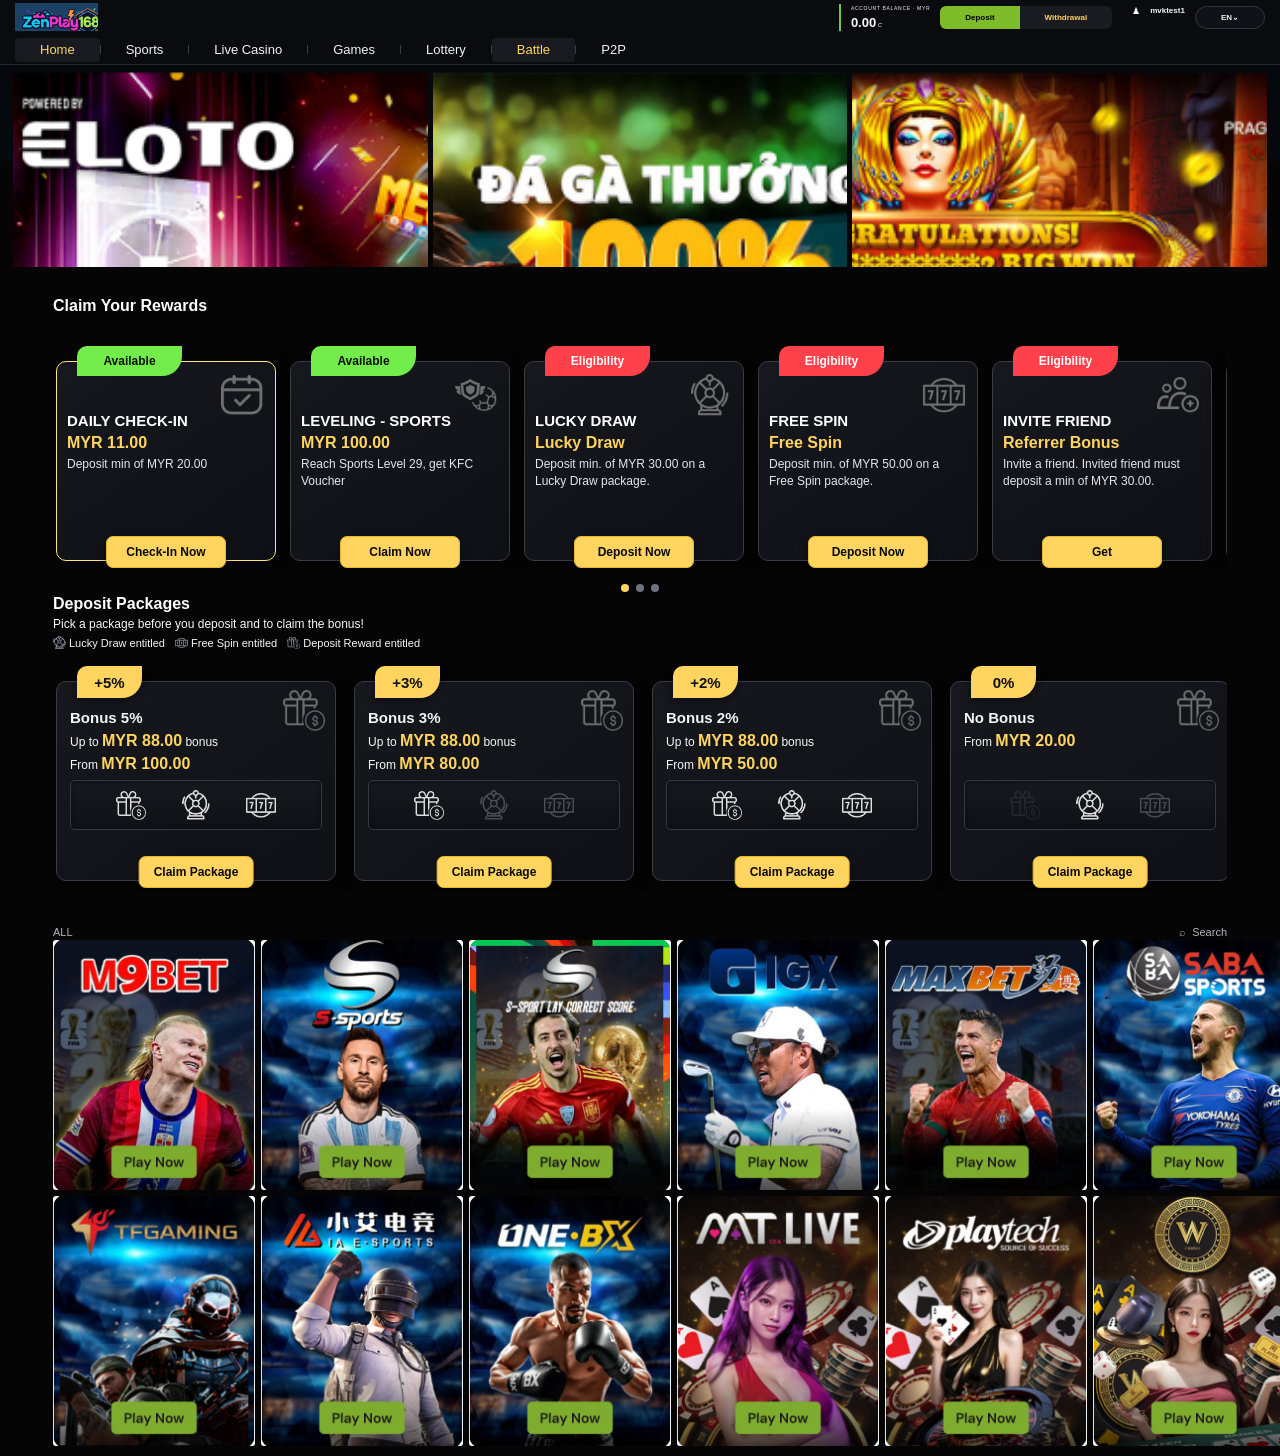
<file: index-black.html>
<!doctype html>
<html lang="en">
<head>
<meta charset="utf-8">
<meta name="viewport" content="width=device-width, initial-scale=1, maximum-scale=1, viewport-fit=cover">
<title>ZenPlay168 Black</title>
<link rel="stylesheet" href="style-black.css">
</head>
<body>
<header class="header">
  <div class="topbar">
    <img class="logo" src="assets/logo.png" alt="ZenPlay168">
    <div class="account">
      <div class="balance"><span>ACCOUNT BALANCE · MYR</span><b>0.00</b><em> C</em></div>
      <div class="actions"><button class="deposit">Deposit</button><button class="withdraw">Withdrawal</button><span class="person">♟</span><b class="user">mvktest1</b><button class="language">EN⌄</button></div>
    </div>
    <div class="mobile-actions"><button class="language">🇬🇧 EN⌄</button><button class="hamburger">☰</button></div>
  </div>
  <nav class="nav">
    <a class="selected">Home</a><i></i><a>Sports</a><i></i><a>Live Casino</a><i></i><a>Games</a><i></i><a>Lottery</a><i></i><a class="selected">Battle</a><i></i><a>P2P</a>
  </nav>
</header>

<main>
  <section class="banners">
    <img src="assets/banner1.png" alt=""><img src="assets/banner2.png" alt=""><img src="assets/banner3.png" alt="">
  </section>

    <section class="section rewards">
        <h2>Claim Your Rewards</h2>
        <div class="reward-row">
            <article class="reward-card selected" tabindex="0" role="button" aria-pressed="true"><span class="status green">Available</span><img src="assets/grey/icn-dailyCheckIn.png" class="reward-icon"><div class="r-title">DAILY CHECK-IN</div><div class="r-value">MYR 11.00</div><p>Deposit min of MYR 20.00</p><button>Check-In Now</button></article>
            <article class="reward-card" tabindex="0" role="button" aria-pressed="false"><span class="status green">Available</span><img src="assets/grey/icnlvlsport.png" class="reward-icon"><div class="r-title">LEVELING - SPORTS</div><div class="r-value">MYR 100.00</div><p>Reach Sports Level 29, get KFC Voucher</p><button>Claim Now</button></article>
            <article class="reward-card" tabindex="0" role="button" aria-pressed="false"><span class="status red">Eligibility</span><img src="assets/grey/icn-luckyDraw.png" class="reward-icon"><div class="r-title">LUCKY DRAW</div><div class="r-value">Lucky Draw</div><p>Deposit min. of MYR 30.00 on a Lucky Draw package.</p><button>Deposit Now</button></article>
            <article class="reward-card" tabindex="0" role="button" aria-pressed="false"><span class="status red">Eligibility</span><img src="assets/grey/inc-freespin.png" class="reward-icon"><div class="r-title">FREE SPIN</div><div class="r-value">Free Spin</div><p>Deposit min. of MYR 50.00 on a Free Spin package.</p><button>Deposit Now</button></article>
            <article class="reward-card" tabindex="0" role="button" aria-pressed="false"><span class="status red">Eligibility</span><img src="assets/grey/icn-refer.png" class="reward-icon"><div class="r-title">INVITE FRIEND</div><div class="r-value">Referrer Bonus</div><p>Invite a friend. Invited friend must deposit a min of MYR 30.00.</p><button>Get</button></article>
            <article class="reward-card" tabindex="0" role="button" aria-pressed="false"><span class="status red">Eligibility</span><img src="assets/grey/icn-gamepoint.png" class="reward-icon"><div class="r-title">GAME POINT</div><div class="r-value">Game Point</div><p>Deposit 1 time to claim a treasure.</p><button>Collect Now</button></article>
            <article class="reward-card selected" tabindex="0" role="button" aria-pressed="true"><span class="status green">Available</span><img src="assets/grey/icn-dailyCheckIn.png" class="reward-icon"><div class="r-title">DAILY CHECK-IN</div><div class="r-value">MYR 11.00</div><p>Deposit min of MYR 20.00</p><button>Check-In Now</button></article>
            <article class="reward-card" tabindex="0" role="button" aria-pressed="false"><span class="status green">Available</span><img src="assets/grey/icnlvlsport.png" class="reward-icon"><div class="r-title">LEVELING - SPORTS</div><div class="r-value">MYR 100.00</div><p>Reach Sports Level 29, get KFC Voucher</p><button>Claim Now</button></article>
            <article class="reward-card" tabindex="0" role="button" aria-pressed="false"><span class="status red">Eligibility</span><img src="assets/grey/icn-luckyDraw.png" class="reward-icon"><div class="r-title">LUCKY DRAW</div><div class="r-value">Lucky Draw</div><p>Deposit min. of MYR 30.00 on a Lucky Draw package.</p><button>Deposit Now</button></article>
            <article class="reward-card" tabindex="0" role="button" aria-pressed="false"><span class="status red">Eligibility</span><img src="assets/grey/inc-freespin.png" class="reward-icon"><div class="r-title">FREE SPIN</div><div class="r-value">Free Spin</div><p>Deposit min. of MYR 50.00 on a Free Spin package.</p><button>Deposit Now</button></article>
            <article class="reward-card" tabindex="0" role="button" aria-pressed="false"><span class="status red">Eligibility</span><img src="assets/grey/icn-refer.png" class="reward-icon"><div class="r-title">INVITE FRIEND</div><div class="r-value">Referrer Bonus</div><p>Invite a friend. Invited friend must deposit a min of MYR 30.00.</p><button>Get</button></article>
            <article class="reward-card" tabindex="0" role="button" aria-pressed="false"><span class="status red">Eligibility</span><img src="assets/grey/icn-gamepoint.png" class="reward-icon"><div class="r-title">GAME POINT</div><div class="r-value">Game Point</div><p>Deposit 1 time to claim a treasure.</p><button>Collect Now</button></article>
        </div>
        <div class="dots"></div>
    </section>

  <section class="section packages">
    <h2>Deposit Packages</h2>
    <p class="intro">Pick a package before you deposit and to claim the bonus!</p>
    <div class="entitlements">
      <span><img src="assets/grey/icn-luckyDraw.png">Lucky Draw entitled</span><span><img src="assets/grey/inc-freespin.png">Free Spin entitled</span><span><img src="assets/grey/icn-depositpromo.png">Deposit Reward entitled</span>
    </div>
    <div class="package-row">
      <article class="package-card" tabindex="0" role="button" aria-pressed="false"><span class="badge">+5%</span><img class="package-icon" src="assets/grey/icn-depositpromo.png"><h3>Bonus 5%</h3><div>Up to <strong>MYR 88.00</strong> bonus</div><div>From <strong>MYR 100.00</strong></div><div class="pkg-icons" aria-label="Package categories"><img class="active" src="assets/grey/icn-depositpromo.png" alt="Deposit Reward"><img class="active" src="assets/grey/icn-luckyDraw.png" alt="Lucky Draw"><img class="active" src="assets/grey/inc-freespin.png" alt="Free Spin"></div><button>Claim Package</button></article>
      <article class="package-card" tabindex="0" role="button" aria-pressed="false"><span class="badge">+3%</span><img class="package-icon" src="assets/grey/icn-depositpromo.png"><h3>Bonus 3%</h3><div>Up to <strong>MYR 88.00</strong> bonus</div><div>From <strong>MYR 80.00</strong></div><div class="pkg-icons" aria-label="Package categories"><img class="active" src="assets/grey/icn-depositpromo.png" alt="Deposit Reward"><img class="inactive" src="assets/grey/icn-luckyDraw.png" alt="Lucky Draw"><img class="inactive" src="assets/grey/inc-freespin.png" alt="Free Spin"></div><button>Claim Package</button></article>
      <article class="package-card" tabindex="0" role="button" aria-pressed="false"><span class="badge">+2%</span><img class="package-icon" src="assets/grey/icn-depositpromo.png"><h3>Bonus 2%</h3><div>Up to <strong>MYR 88.00</strong> bonus</div><div>From <strong>MYR 50.00</strong></div><div class="pkg-icons" aria-label="Package categories"><img class="active" src="assets/grey/icn-depositpromo.png" alt="Deposit Reward"><img class="active" src="assets/grey/icn-luckyDraw.png" alt="Lucky Draw"><img class="active" src="assets/grey/inc-freespin.png" alt="Free Spin"></div><button>Claim Package</button></article>
      <article class="package-card no-bonus" tabindex="0" role="button" aria-pressed="false"><span class="badge">0%</span><img class="package-icon" src="assets/grey/icn-depositpromo.png"><h3>No Bonus</h3><div>From <strong>MYR 20.00</strong></div><div class="pkg-icons" aria-label="Package categories"><img class="inactive" src="assets/icn-depositpromo.png" alt="Deposit Reward"><img class="active" src="assets/grey/icn-luckyDraw.png" alt="Lucky Draw"><img class="inactive" src="assets/grey/inc-freespin.png" alt="Free Spin"></div><button>Claim Package</button></article>
    </div>
  </section>

  <section class="section providers">
    <div class="provider-tools"><span>ALL</span><span>⌕&nbsp; Search</span></div>
    <div class="provider-grid">
      <img src="assets/provider_1_1.jpg"><img src="assets/provider_1_2.jpg"><img src="assets/provider_1_3.jpg"><img src="assets/provider_1_4.jpg"><img src="assets/provider_1_5.jpg"><img src="assets/provider_1_6.jpg"><img src="assets/provider_1_7.jpg"><img src="assets/provider_1_8.jpg">
      <img src="assets/provider_2_1.jpg"><img src="assets/provider_2_2.jpg"><img src="assets/provider_2_3.jpg"><img src="assets/provider_2_4.jpg"><img src="assets/provider_2_5.jpg"><img src="assets/provider_2_6.jpg"><img src="assets/provider_2_7.jpg"><img src="assets/provider_2_8.jpg">
    </div>
  </section>
</main>
<script>
const scrollers=[document.querySelector('.reward-row'),document.querySelector('.package-row')];
scrollers.forEach(el=>{
  el.addEventListener('wheel',e=>{
    if(innerWidth<=800 && Math.abs(e.deltaY)>Math.abs(e.deltaX)){el.scrollLeft+=e.deltaY;e.preventDefault()}
  },{passive:false});
});

// Select one reward/package at a time.
function setupSelection(selector){
  const cards=document.querySelectorAll(selector);
  cards.forEach(card=>{
    const select=()=>{
      cards.forEach(item=>{
        item.classList.remove('selected');
        item.setAttribute('aria-pressed','false');
      });
      card.classList.add('selected');
      card.setAttribute('aria-pressed','true');
    };
    card.addEventListener('click',select);
    card.addEventListener('keydown',e=>{
      if(e.key==='Enter'||e.key===' '){e.preventDefault();select();}
    });
  });
}
setupSelection('.reward-card');
setupSelection('.package-card');
</script>

<script>
document.addEventListener('DOMContentLoaded', function () {
    const rewardRow = document.querySelector('.reward-row');
    const dots = document.querySelector('.dots');

    if (!rewardRow || !dots) return;

    const cards = Array.from(rewardRow.querySelectorAll('.reward-card'));
    if (!cards.length) return;

    function getMetrics() {
        const first = cards[0];
        const cardWidth = first.getBoundingClientRect().width;
        const gap = parseFloat(getComputedStyle(rewardRow).gap) || 0;
        const visibleCards = Math.max(
            1,
            Math.floor((rewardRow.clientWidth + gap) / (cardWidth + gap))
        );
        const pageCount = Math.max(
            1,
            Math.ceil(cards.length / visibleCards)
        );
        return { visibleCards, pageCount };
    }

    function createDots() {
        const { pageCount } = getMetrics();
        dots.innerHTML = '';

        for (let i = 0; i < pageCount; i++) {
            const dot = document.createElement('button');
            dot.type = 'button';
            dot.className = 'reward-dot' + (i === 0 ? ' active' : '');
            dot.setAttribute('aria-label', 'Show reward page ' + (i + 1));

            dot.addEventListener('click', function () {
                const { pageCount } = getMetrics();
                const maxScroll = rewardRow.scrollWidth - rewardRow.clientWidth;
                const target = pageCount <= 1
                    ? 0
                    : maxScroll * (i / (pageCount - 1));

                rewardRow.scrollTo({
                    left: target,
                    behavior: 'smooth'
                });
            });

            dots.appendChild(dot);
        }
    }

    function updateActiveDot() {
        const { pageCount } = getMetrics();
        const dotButtons = Array.from(dots.querySelectorAll('.reward-dot'));

        if (pageCount <= 1) {
            dotButtons.forEach(dot => dot.classList.remove('active'));
            if (dotButtons[0]) dotButtons[0].classList.add('active');
            return;
        }

        const maxScroll = rewardRow.scrollWidth - rewardRow.clientWidth;
        const ratio = maxScroll > 0
            ? rewardRow.scrollLeft / maxScroll
            : 0;

        const page = Math.max(
            0,
            Math.min(pageCount - 1, Math.round(ratio * (pageCount - 1)))
        );

        dotButtons.forEach((dot, index) => {
            dot.classList.toggle('active', index === page);
        });
    }

    rewardRow.addEventListener('scroll', updateActiveDot, { passive: true });

    window.addEventListener('resize', function () {
        createDots();
        updateActiveDot();
    });

    createDots();
    updateActiveDot();
});
</script>

</body>
</html>
</file>
<file: style-black.css>
:root {
    --header:#1e466d;
    --header2:#22527f;
    --bg:#050a0f;
    --card:#111a31;
    --line:#144a79;
    --gold:#ffd762;
    --green:#7ee94e;
    --red:#ff3e4c;
    --text:#f4f6fb;
}

* {
    box-sizing: border-box;
}

html, body {
    margin: 0;
    background: #050a0f;
    color: var(--text);
    font-family: Inter,-apple-system,BlinkMacSystemFont,'Segoe UI',Roboto,Helvetica,Arial,sans-serif;
}

body {
    overflow-x: hidden;
    background-image: linear-gradient(rgba(3,8,14,.74),rgba(3,8,14,.82)),url('assets/page-bg.jpg');
    background-size: cover;
    background-attachment: fixed;
}

button {
    border: 0;
    font: inherit;
    cursor: pointer;
}

img {
    display: block;
}

.header {
    height: 65px;
    background: var(--header);
}

.topbar {
    height: 34px;
    display: flex;
    align-items: center;
    padding: 0 15px;
}

.logo {
    width: 83px;
    height: auto;
}

.account {
    margin-left: auto;
    display: flex;
    align-items: center;
    gap: 0;
}

.balance {
    height: 27px;
    border-left: 2px solid #8cae1c;
    padding: 1px 10px;
    min-width: 93px;
}

    .balance span {
        display: block;
        font-size: 5px;
        letter-spacing: .7px;
        margin-bottom: 2px;
    }

    .balance b {
        font-size: 13px;
    }

    .balance em {
        font-size: 6px;
    }

.actions {
    display: flex;
}

    .actions button {
        height: 23px;
        padding: 0 25px;
        font-size: 8px;
        font-weight: 700;
    }

.deposit {
    background: #7ebc29;
    border-radius: 6px 0 0 6px;
}

.withdraw {
    background: #1f5c91;
    color: #fff;
    border-radius: 0 6px 6px 0;
}

.person {
    margin-left: 20px;
    font-size: 9px;
}

.user {
    font-size: 8px;
    margin: 0 10px;
}

.language {
    height: 25px;
    padding: 0 13px;
    background: transparent;
    border: 1px solid #3b5367;
    color: #fff;
    border-radius: 15px;
    font-size: 8px;
}

.mobile-actions {
    display: none;
}

.nav {
    height: 31px;
    display: flex;
    align-items: center;
    padding: 0 15px;
}

    .nav a {
        height: 24px;
        display: flex;
        align-items: center;
        justify-content: center;
        min-width: 75px;
        padding: 0 25px;
        border-radius: 4px;
        font-size: 13px;
    }

        .nav a.selected {
            background: #22527f;
        }

    .nav i {
        height: 9px;
        border-left: 1px solid #71859a;
    }

.banners {
    height: 96px;
    padding: 2px 13px 0;
    display: grid;
    grid-template-columns: repeat(3,1fr);
    gap: 5px;
    background: #05090e;
}

    .banners img {
        width: 100%;
        height: 200px;
        object-fit: cover;
    }

.section {
    padding-left: 53px;
    padding-right: 53px;
}

.rewards {
    padding-top: 135px;
}

.section h2 {
    font-size: 16px;
    line-height: 1.2;
    margin: 0 0 28px;
    font-weight: 700;
}

.reward-row {
    display: flex;
    gap: 14px;
    overflow-x: auto;
    overflow-y: hidden;
    /* Space for the tag outside the card */
    padding: 18px 3px 8px;
    scrollbar-width: none;
}

    .reward-row::-webkit-scrollbar {
        display: none;
    }

.reward-card {
    flex: 1 0 calc((100% - 70px)/6);
    min-width: 220px;
}

.reward-card {
    height: 200px;
    position: relative;
    background: linear-gradient(145deg,#17213a,#0c1429);
    border: 1px solid var(--line);
    border-radius: 10px;
    padding: 50px 10px 8px;
}



    .reward-card.selected,
    .reward-card:hover,
    .package-card:hover {
        border-color: #ffe27a;
        z-index: 2;
    }

.reward-card:focus-visible, .package-card:focus-visible {
    outline: 2px solid #ffe27a;
    outline-offset: 2px;
}

.status {
    position: absolute;
    top: -16px;
    left: 20px;
    height: 30px;
    min-width: 105px;
    display: flex;
    align-items: center;
    justify-content: center;
    padding: 0 22px;
    border-radius: 10px 0 20px 0;
    font-size: 12px;
    font-weight: 800;
    line-height: 1;
    z-index: 10;
}

.status.green {
        background: var(--green);
        color: #0b1806;
    }

    .status.red {
        background: var(--red);
        color: #fff;
    }

.reward-icon {
    position: absolute;
    right: 12px;
    top: 12px;
    width: 42px;
    height: 42px;
    object-fit: contain;
    filter: grayscale(1) brightness(1.65);
    opacity: .72;
}

.r-title {
    font-size: 15px;
    font-weight: 700;
    white-space: nowrap;
    overflow: hidden;
    text-overflow: ellipsis;
}

.r-value {
    font-size: 16px;
    color: #ffd952;
    font-weight: 700;
    margin-top: 5px;
}

.reward-card p {
    font-size: 12px;
    line-height: 1.4;
    margin: 4px 0 0;
    overflow: hidden;
}

.reward-card button, .package-card button {
    position: absolute;
    left: 50%;
    transform: translateX(-50%);
    bottom: -8px;
    background: var(--gold);
    height: 32px;
    min-width: 120px;
    padding: 0 14px;
    border: 1px solid transparent;
    border-radius: 7px;
    color: #111;
    font-size: 12px;
    font-weight: 700;
    transition: background-color .18s ease,color .18s ease,border-color .18s ease,box-shadow .18s ease;
}

    .reward-card button:hover, .package-card button:hover {
        background: #0C1431;
        color: #fff;
        border-color: #ffd762;
        box-shadow: 0 0 0 1px rgba(255,215,98,.25),0 4px 12px rgba(255,215,98,.16);
    }

.dots {
    height: 13px;
    margin-top: 12px;
    display: flex;
    justify-content: center;
    gap: 5px;
}

    .dots > * {
        width: 24px;
        height: 3px;
        border-radius: 4px;
        background: #e6e7ea;
    }

    .dots b {
        background: #ffd500;
    }

.packages {
    padding-top: 0;
}

    .packages h2 {
        margin-bottom: 4px;
    }

.intro {
    font-size: 12px;
    margin: 0 0 5px;
}

.entitlements {
    display: flex;
    align-items: center;
    gap: 10px;
    margin-bottom: 14px;
    font-size: 11px;
}

    .entitlements span {
        display: flex;
        align-items: center;
        gap: 3px;
        white-space: nowrap;
    }

    .entitlements img {
        width: 13px;
        height: 13px;
        object-fit: contain;
    }

.package-row {
    display: flex;
    gap: 18px;
    overflow-x: auto;
    overflow-y: hidden;
    padding: 18px 3px 12px;
    scrollbar-width: none;
}

    .package-row::-webkit-scrollbar {
        display: none;
    }

.package-card {
    height: 200px;
    flex: 1 0 calc((100% - 54px)/4);
    min-width: 280px;
    position: relative;
    border: 1px solid var(--line);
    border-radius: 10px;
    background: linear-gradient(145deg,#17213a,#0c1429);
    padding: 25px 13px;
    font-size: 12px;
    line-height: 1.45;
}

    .package-card h3 {
        margin: 0;
        font-size: 15px;
    }

    .package-card strong {
        font-size: 16px;
        color: #ffd952;
    }

.badge {
    position: absolute;
    top: -16px;
    left: 20px;
    min-width: 65px;
    height: 32px;
    display: flex;
    align-items: center;
    justify-content: center;
    padding: 0 16px;
    background: #ffd65c;
    color: #111;
    font-size: 15px;
    font-weight: 800;
    border-radius: 10px 0 20px 0;
    z-index: 10;
    border-radius: 10px 0 20px 0;
}

.package-icon {
    position: absolute;
    right: 10px;
    top: 7px;
    width: 42px;
    height: 42px;
    object-fit: contain;
    opacity: .7;
}

.pkg-icons {
    position: absolute;
    left: 13px;
    right: 13px;
    bottom: 50px;
    height: 50px;
    border: 1px solid #144a79;
    border-radius: 5px;
    background: #121d38;
    display: flex;
    align-items: center;
    justify-content: center;
    gap: 35px;
}

    .pkg-icons img {
        width: 30px;
        height: 30px;
        object-fit: contain;
    }

        .pkg-icons img.active {
            opacity: 1;
        }

        .pkg-icons img.inactive {
            opacity: .28;
        }

.package-card button {
    min-width: 91px;
}

.providers {
    padding-top: 30px;
    padding-bottom: 10px;
}

.provider-tools {
    height: 17px;
    display: flex;
    justify-content: space-between;
    align-items: center;
    font-size: 11px;
    color: #050505;
}

.provider-grid {
    display: grid;
    grid-template-columns: repeat(8, 202px);
    gap: 6px;
    align-items: start;
}

    .provider-grid img {
    display: block;
    width: 202px;
    height: 250px;
    object-fit: cover;
    border-radius: 3px;
}

/* Mobile provider layout: 3 products per row */
@media (max-width:700px) {
    .providers {
        padding-left: 17px;
        padding-right: 17px;
        padding-top: 48px;
        padding-bottom: 10px;
        overflow: hidden;
    }

    .provider-tools {
        display: none;
    }

    .provider-grid {
        width: 100%;
        display: grid;
        grid-template-columns: repeat(3, minmax(0, 1fr));
        gap: 7px;
        align-items: start;
    }

    .provider-grid img {
        width: 100%;
        height: auto;
        aspect-ratio: 202 / 250;
        object-fit: cover;
        display: block;
    }
}


/* =========================================================
   MOBILE ONLY — header + large hero banner
   ========================================================= */
@media (max-width: 700px) {

    html,
    body {
        width: 100%;
        min-width: 0;
        overflow-x: hidden;
    }

    /* Mobile header: Logo | EN | Menu */
    .header {
        height: 70px;
        background: #1e466d;
    }

    .topbar {
        height: 70px;
        width: 100%;
        padding: 0 16px;
        display: flex;
        align-items: center;
    }

    .logo {
        width: 112px;
        height: auto;
        flex: 0 0 auto;
    }

    .account,
    .nav {
        display: none;
    }

    .mobile-actions {
        display: flex;
        align-items: center;
        justify-content: flex-end;
        gap: 18px;
        margin-left: auto;
    }

    .mobile-actions .language {
        display: flex;
        align-items: center;
        justify-content: center;
        height: 42px;
        min-width: 92px;
        padding: 0 15px;
        background: transparent;
        border: 1px solid #45627a;
        border-radius: 22px;
        color: #fff;
        font-size: 13px;
        white-space: nowrap;
    }

    .hamburger {
        display: flex;
        align-items: center;
        justify-content: center;
        width: 28px;
        height: 42px;
        padding: 0;
        background: transparent;
        color: #fff;
        font-size: 26px;
        line-height: 1;
    }

    /* One large banner directly below the header */
    .banners {
        width: 100%;
        height: 184px;
        padding: 0;
        display: block;
        overflow: hidden;
        background: #05090e;
    }

    .banners img {
        display: none;
    }

    .banners img:nth-child(3) {
        display: block;
        width: 100%;
        height: 184px;
        object-fit: cover;
        object-position: center center;
    }

    /* Content starts directly below the big banner */
    .section {
        padding:10px;
    }

    .rewards {
        padding-top: 27px;
    }

    .section h2 {
        font-size: 18px;
        margin-bottom: 26px;
    }
}


/* Claim Your Rewards — clickable pagination dots */
.dots {
    display: flex;
    justify-content: center;
    align-items: center;
    gap: 7px;
    margin-top: 12px;
}

.dots .reward-dot {
    width: 8px;
    height: 8px;
    padding: 0;
    margin: 0;
    border: 0;
    border-radius: 50%;
    background: #6d7480;
    cursor: pointer;
    transition: background .2s ease, transform .2s ease;
}

.dots .reward-dot:hover,
.dots .reward-dot.active {
    background: #ffd700;
}

.dots .reward-dot:hover {
    transform: scale(1.2);
}


/* =========================================================
   ZENPLAY168 WHITE THEME
   Separate theme: index-white.html + style-white.css
   ========================================================= */

:root {
    --white-bg: #f4f7fc;
    --white-surface: #ffffff;
    --white-surface-2: #f8faff;
    --white-line: #d9e2f3;
    --white-line-strong: #a9c0ee;
    --white-blue: #2856d9;
    --white-blue-dark: #173b9f;
    --white-text: #17233b;
    --white-muted: #68758d;
    --white-gold: #ffd65c;
}

html,
body {
    background: var(--white-bg);
    color: var(--white-text);
}

body {
    background-image:
        linear-gradient(rgba(244,247,252,.94),rgba(244,247,252,.96)),
        url('assets/page-bg.jpg');
    background-size: cover;
    background-attachment: fixed;
}

/* Header */
.header {
    background: #ffffff;
    border-bottom: 1px solid #dce5f3;
    box-shadow: 0 2px 12px rgba(34,65,120,.08);
}

.nav a {
    color: var(--white-text);
}

.nav a.selected {
    background: #edf3ff;
    color: var(--white-blue);
}

.nav i {
    border-color: #c9d4e7;
}

.balance {
    border-left-color: #7ebc29;
}

.language {
    border-color: #cbd6e7;
    color: var(--white-text);
}

.withdraw {
    background: #edf3ff;
    color: var(--white-blue);
}

/* Section headings */
.section h2 {
    color: var(--white-text);
}

/* Reward cards */
.reward-card {
    background: linear-gradient(145deg, #ffffff 0%, #f2f5ff 100%);
    border-color: var(--white-line-strong);
    box-shadow: 0 5px 16px rgba(46,76,135,.10);
}

.reward-card:hover,
.package-card:hover {
    border-color: var(--white-blue);
    box-shadow:
        0 0 0 1px rgba(40,86,217,.18),
        0 7px 20px rgba(40,86,217,.20);
}

.reward-icon {
    filter: none;
    opacity: .95;
}

.r-title {
    color: #151c2c;
}

.r-value {
    color: var(--white-blue);
}

.reward-card p {
    color: #1f2738;
}

.status.green {
    background: #7ee94e;
    color: #103006;
}

.status.red {
    background: #ff4b55;
    color: #fff;
}

/* Gold action buttons */
.reward-card button,
.package-card button {
    background: var(--white-blue);
    color: #fff;
    border-color: #1d43ae;
    box-shadow: 0 3px 8px rgba(40,86,217,.22);
}

.reward-card button:hover,
.package-card button:hover {
    background: #17181e;
    color: #ffe27a;
    border-color: #ffe27a;
    box-shadow:
        0 0 0 1px rgba(40,86,217,.20),
        0 5px 14px rgba(40,86,217,.18);
}

/* Reward pagination */
.dots > * {
    background: #cbd3df;
}

.dots b,
.dots .reward-dot.active,
.dots .reward-dot:hover {
    background: var(--white-blue);
}

/* Packages */
.package-card {
    background: linear-gradient(145deg, #ffffff 0%, #f1f4ff 100%);
    border-color: var(--white-line-strong);
    box-shadow: 0 5px 16px rgba(46,76,135,.10);
    color: var(--white-text);
}

.package-card h3 {
    color: var(--white-blue);
}

.package-card strong {
    color: var(--white-blue);
}

.badge {
    background: var(--white-gold);
    color: #171717;
    box-shadow: 0 3px 8px rgba(166,130,20,.18);
}

.package-icon {
    opacity: .9;
}

.pkg-icons {
    border-color: #c4d1ec;
    background: linear-gradient(180deg,#f7f9ff,#eaf0ff);
    box-shadow: inset 0 1px 4px rgba(48,76,130,.08);
}

.pkg-icons img {
    filter: none;
}

.pkg-icons img.inactive {
    opacity: .28;
}

/* Providers */
.providers {
    color: var(--white-text);
}

.provider-tools {
    color: #52617a;
}

/* Mobile white theme */
@media (max-width:700px) {
    .header {
        background: #ffffff;
    }

    .mobile-actions .language {
        background: #fff;
        border-color: #cbd6e7;
        color: var(--white-text);
    }

    .hamburger {
        color: var(--white-blue);
    }

    .banners {
        background: #edf2fb;
    }

    .section {
        color: var(--white-text);
    }

    .reward-card,
    .package-card {
        box-shadow: 0 4px 14px rgba(46,76,135,.10);
    }
}


/* =========================================================
   ZENPLAY168 BLACK THEME
   Separate theme: index-black.html + style-black.css
   ========================================================= */

:root {
    --black-bg: #050505;
    --black-bg-2: #090a0d;
    --black-surface: #111217;
    --black-surface-2: #17181e;
    --black-line: #343740;
    --black-line-soft: #25272e;
    --black-text: #f7f7f7;
    --black-muted: #a6a9b3;
    --black-gold: #ffd45f;
    --black-gold-bright: #ffdb72;
    --black-blue: #8e99aa;
    --black-red: #ff414b;
    --black-green: #73ed4b;
}

/* Page */
html,
body {
    background: var(--black-bg);
    color: var(--black-text);
}

body {
    background-image: none;
}

/* Header */
.header {
    background: #0a0b0e;
    border-bottom: 1px solid #24262c;
    box-shadow: 0 2px 14px rgba(0,0,0,.35);
}

.nav a {
    color: #f2f2f2;
}

.nav a.selected {
    background: #181a20;
    color: var(--black-gold);
}

.nav i {
    border-color: #3a3d45;
}

.balance {
    border-left-color: #73c83d;
}

.language {
    border-color: #343740;
    color: #f2f2f2;
    background: #111217;
}

.withdraw {
    background: #191b21;
    color: var(--black-gold);
}

/* Section titles */
.section h2 {
    color: #fff;
}

/* Reward cards */
.reward-card {
    background: linear-gradient(145deg, #17181e 0%, #0f1015 100%);
    border-color: #3a3d47;
    color: var(--black-text);
    box-shadow: 0 5px 18px rgba(0,0,0,.38);
}

.reward-card:hover,
.package-card:hover {
    border-color: var(--black-gold);
    box-shadow:
        0 0 0 1px rgba(255,212,95,.22),
        0 7px 22px rgba(255,212,95,.16);
}

.reward-icon {
    filter: grayscale(1) brightness(.72) contrast(1.05);
    opacity: .95;
}

.r-title {
    color: #fff;
}

.r-value {
    color: var(--black-gold);
}

.reward-card p {
    color: #e5e6e9;
}

/* Reward status tags */
.status.green {
    background: var(--black-green);
    color: #081204;
}

.status.red {
    background: var(--black-red);
    color: #fff;
}

/* Buttons */
.reward-card button,
.package-card button {
    background: var(--black-gold);
    color: #090909;
    border-color: #e7b82e;
    box-shadow: 0 3px 9px rgba(0,0,0,.40);
}

.reward-card button:hover,
.package-card button:hover {

    color: #ffe27a;
    border-color: #ffe27a;
    box-shadow: 0 5px 16px rgba(255,255,255,.16);
}

/* Pagination dots */
.dots > * {
    background: #555861;
}

.dots b,
.dots .reward-dot.active,
.dots .reward-dot:hover {
    background: var(--black-gold);
}

/* Deposit Packages */
.package-card {
    background: linear-gradient(145deg, #17181e 0%, #101116 100%);
    border-color: #3a3d47;
    color: #f7f7f7;
    box-shadow: 0 5px 18px rgba(0,0,0,.38);
}

.package-card h3 {
    color: #f5f5f5;
}

.package-card strong {
    color: var(--black-gold);
}

.badge {
    background: var(--black-gold);
    color: #111;
    box-shadow: 0 3px 9px rgba(0,0,0,.45);
}

.package-icon {
    filter: grayscale(1) brightness(.70);
    opacity: .95;
}

/* Package icon strip */
.pkg-icons {
    border-color: #363941;
    background: linear-gradient(180deg,#17191f,#101116);
    box-shadow: inset 0 1px 5px rgba(0,0,0,.42);
}

.pkg-icons img {
    filter: grayscale(1) brightness(1.35);
}

.pkg-icons img.inactive {
    opacity: .28;
}

/* Provider section */
.providers {
    color: #fff;
}

.provider-tools {
    color: #aeb2bc;
}

/* Mobile */
@media (max-width:700px) {
    .header {
        background: #0a0b0e;
    }

    .mobile-actions .language {
        background: #111217;
        border-color: #343740;
        color: #fff;
    }

    .hamburger {
        color: var(--black-gold);
    }

    .banners {
        background: #050505;
    }

    .section {
        color: #fff;
    }

    .reward-card,
    .package-card {
        box-shadow: 0 4px 15px rgba(0,0,0,.40);
    }
}
</file>
